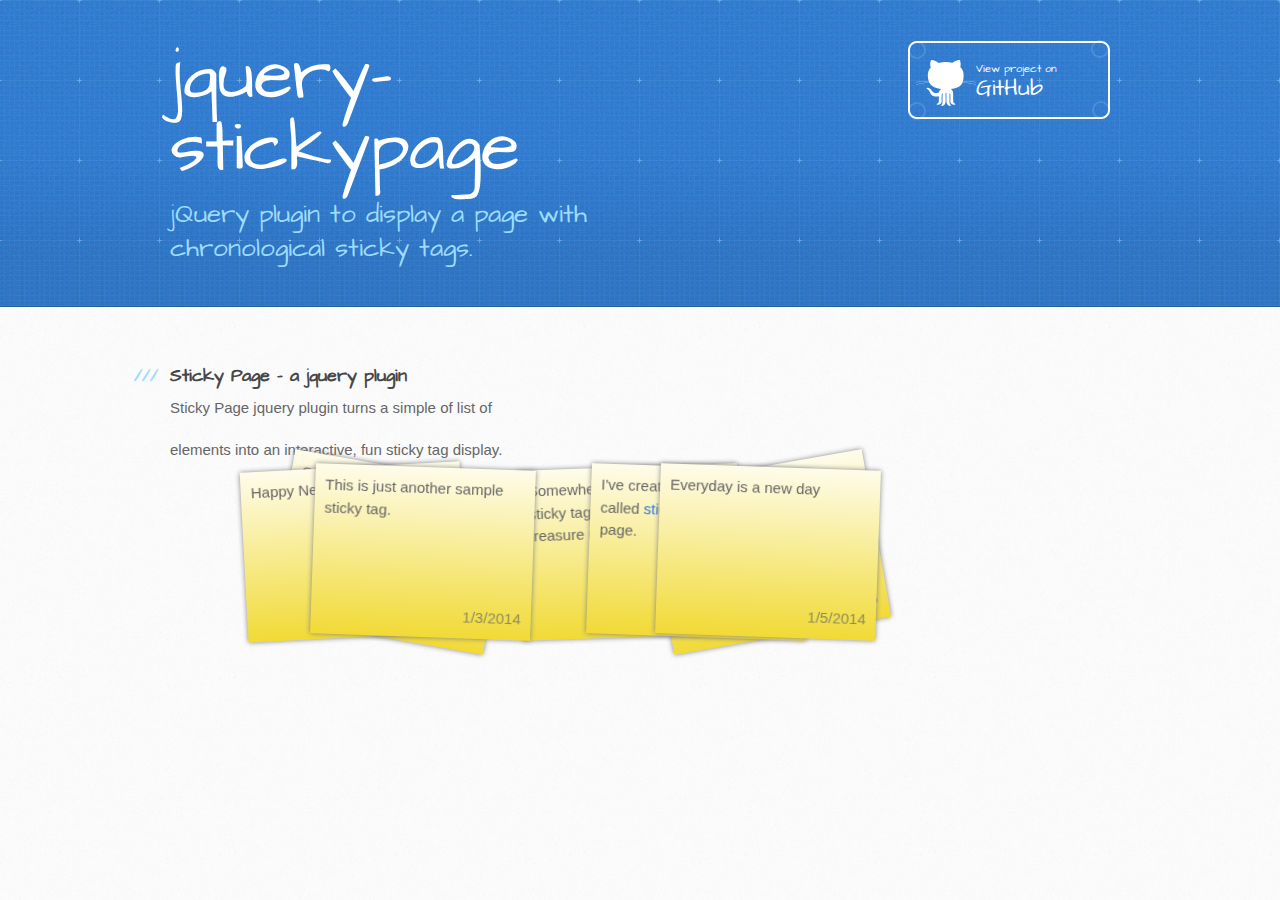
<file: index.html>
<!DOCTYPE html>
<html>
  <head>
    <meta charset='utf-8'>
    <meta http-equiv="X-UA-Compatible" content="chrome=1">
    <meta name="viewport" content="width=device-width, initial-scale=1, maximum-scale=1">
    <link href='https://fonts.googleapis.com/css?family=Architects+Daughter' rel='stylesheet' type='text/css'>
    <link rel="stylesheet" type="text/css" href="stylesheets/stylesheet.css" media="screen" />
    <link rel="stylesheet" type="text/css" href="stylesheets/pygment_trac.css" media="screen" />
    <link rel="stylesheet" type="text/css" href="stylesheets/print.css" media="print" />
<script type="text/javascript" src="http://code.jquery.com/jquery-1.10.2.min.js"></script>

<link rel="stylesheet" type="text/css" href="http://soichih.github.io/jquery-stickypage/jquery-stickypage.css" media="screen" />
<script type="text/javascript" src="http://soichih.github.io/jquery-stickypage/jquery-stickypage.js"></script>

    <!--[if lt IE 9]>
    <script src="//html5shiv.googlecode.com/svn/trunk/html5.js"></script>
    <![endif]-->

    <title>jquery-stickypage by soichih</title>
  </head>

  <body>
    <header>
      <div class="inner">
        <h1>jquery-stickypage</h1>
        <h2>jQuery plugin to display a page with chronological sticky tags.</h2>
        <a href="https://github.com/soichih/jquery-stickypage" class="button"><small>View project on</small>GitHub</a>
      </div>
    </header>

    <div id="content-wrapper">
      <div class="inner clearfix">
        <section id="main-content">
          <h3>
<a name="sticky-page---a-jquery-plugin" class="anchor" href="#sticky-page---a-jquery-plugin"><span class="octicon octicon-link"></span></a>Sticky Page - a jquery plugin</h3>

<p>Sticky Page jquery plugin turns a simple of list of </p> elements into an interactive, fun sticky tag display. 

<ol id="sticky" class="sticky-page">

<li data-pos="15,45,10deg">
Getting ready for Christmas.
<time>12/15/2013</time>
</li>
<li data-pos="70,5,-10deg">
Just adding some random sticky tag.
<time>12/20/2013</time>
</li>

<li data-pos="50,50,-2deg">
Somewhere beneath all these sticky tags, there is a buried treasure (not really!)
<time>12/25/2013</time>
</li>

<li data-pos="10,10,-3deg">
Happy New Year!
<time>1/1/2014</time>
</li>

<li data-pos="20,25,2deg">
This is just another sample sticky tag.
<time>1/3/2014</time>
</li>

<li data-pos="60,25,2deg">
I've created a jQuery plugin called <a href="https://github.com/soichih/jquery-stickypage" target="_blank">stickypage</a> for
this page. 
<time>1/4/2014</time>
</li>

<li data-pos="70,45,2deg">
Everyday is a new day
<time>1/5/2014</time>
</li>

</ol>

<script>
(function($) {
    $("#sticky").stickypage({width: "100%", height: "400px"});
})(jQuery);
</script>

        </section>
      </div>
    </div>

  
  </body>
</html>
</file>
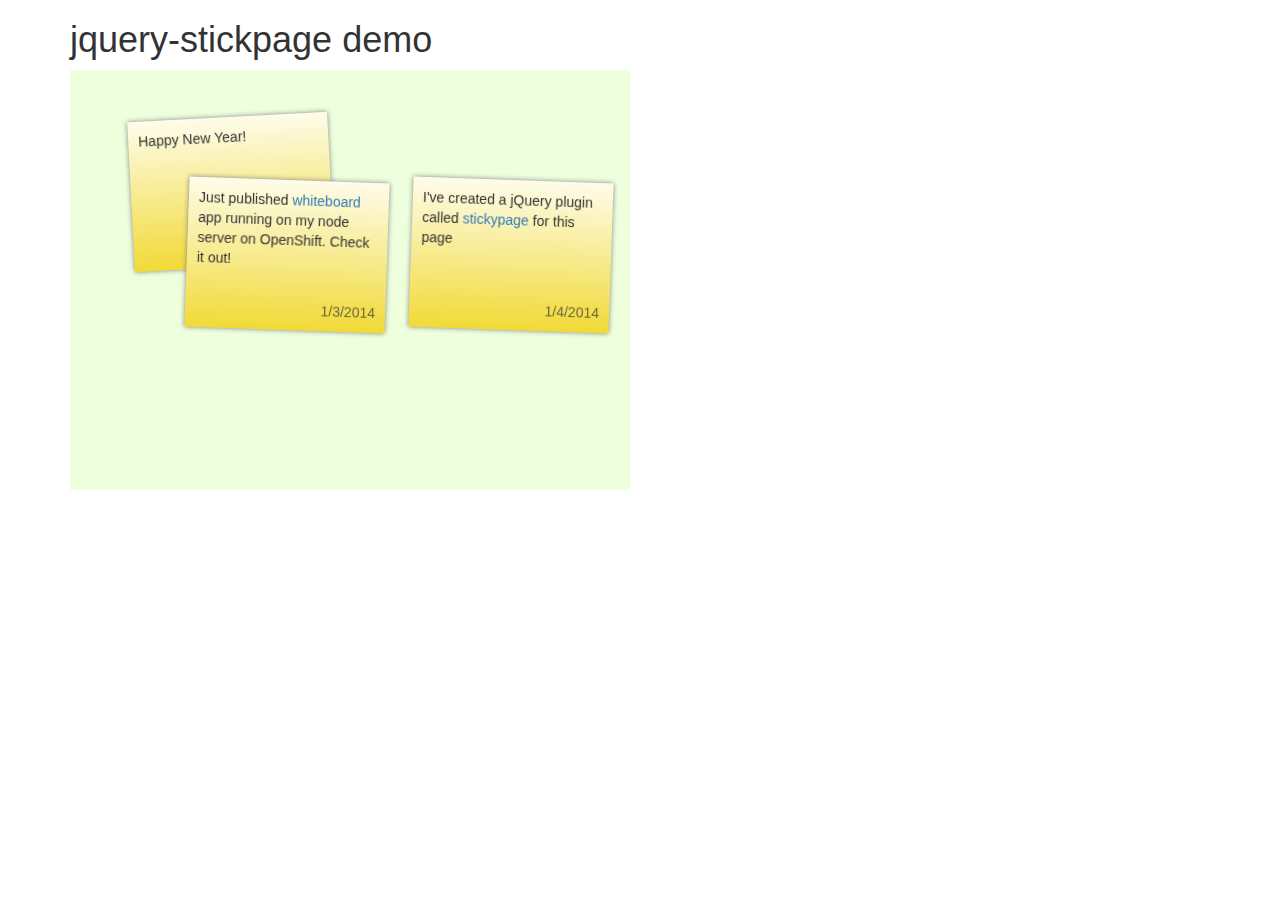
<file: sample/basic.html>
<!doctype html>
<html>
<head>
<link href="//maxcdn.bootstrapcdn.com/bootstrap/3.2.0/css/bootstrap.min.css" rel="stylesheet">
<link rel="stylesheet" type="text/css" href="../jquery-stickypage.css" media="screen" />

<script type="text/javascript" src="http://code.jquery.com/jquery-1.10.2.min.js"></script>
<script type="text/javascript" src="../jquery-stickypage.js"></script>
<style>
#sticky {
width: 40em;
height: 30em;
background-color: #efd;
}
</style>
</head>
<body>

<div class="container">
    <h1>jquery-stickpage demo</h1>
    <ol id="sticky" class="sticky-page">
        <li data-pos="10,10,-3deg">
        Happy New Year!
        <time>1/4/2014</time>
        </li>

        <li data-pos="20,25,2deg">
        Just published <a href="/whiteboard">whiteboard</a> app running on my node server on OpenShift. Check it out!
        <time>1/3/2014</time>
        </li>

        <li data-pos="60,25,2deg">
        I've created a jQuery plugin called <a href="https://github.com/soichih/jquery-stickypage" target="_blank">stickypage</a> for this page
        <time>1/4/2014</time>
        </li>
    </ol>
</div> <!--container-->

<script>
$(function() {
    $("#sticky").stickypage();
});
</script>

</body>
</html>
</file>
<file: stylesheets/pygment_trac.css>
.highlight  { background: #ffffff; }
.highlight .c { color: #999988; font-style: italic } /* Comment */
.highlight .err { color: #a61717; background-color: #e3d2d2 } /* Error */
.highlight .k { font-weight: bold } /* Keyword */
.highlight .o { font-weight: bold } /* Operator */
.highlight .cm { color: #999988; font-style: italic } /* Comment.Multiline */
.highlight .cp { color: #999999; font-weight: bold } /* Comment.Preproc */
.highlight .c1 { color: #999988; font-style: italic } /* Comment.Single */
.highlight .cs { color: #999999; font-weight: bold; font-style: italic } /* Comment.Special */
.highlight .gd { color: #000000; background-color: #ffdddd } /* Generic.Deleted */
.highlight .gd .x { color: #000000; background-color: #ffaaaa } /* Generic.Deleted.Specific */
.highlight .ge { font-style: italic } /* Generic.Emph */
.highlight .gr { color: #aa0000 } /* Generic.Error */
.highlight .gh { color: #999999 } /* Generic.Heading */
.highlight .gi { color: #000000; background-color: #ddffdd } /* Generic.Inserted */
.highlight .gi .x { color: #000000; background-color: #aaffaa } /* Generic.Inserted.Specific */
.highlight .go { color: #888888 } /* Generic.Output */
.highlight .gp { color: #555555 } /* Generic.Prompt */
.highlight .gs { font-weight: bold } /* Generic.Strong */
.highlight .gu { color: #800080; font-weight: bold; } /* Generic.Subheading */
.highlight .gt { color: #aa0000 } /* Generic.Traceback */
.highlight .kc { font-weight: bold } /* Keyword.Constant */
.highlight .kd { font-weight: bold } /* Keyword.Declaration */
.highlight .kn { font-weight: bold } /* Keyword.Namespace */
.highlight .kp { font-weight: bold } /* Keyword.Pseudo */
.highlight .kr { font-weight: bold } /* Keyword.Reserved */
.highlight .kt { color: #445588; font-weight: bold } /* Keyword.Type */
.highlight .m { color: #009999 } /* Literal.Number */
.highlight .s { color: #d14 } /* Literal.String */
.highlight .na { color: #008080 } /* Name.Attribute */
.highlight .nb { color: #0086B3 } /* Name.Builtin */
.highlight .nc { color: #445588; font-weight: bold } /* Name.Class */
.highlight .no { color: #008080 } /* Name.Constant */
.highlight .ni { color: #800080 } /* Name.Entity */
.highlight .ne { color: #990000; font-weight: bold } /* Name.Exception */
.highlight .nf { color: #990000; font-weight: bold } /* Name.Function */
.highlight .nn { color: #555555 } /* Name.Namespace */
.highlight .nt { color: #000080 } /* Name.Tag */
.highlight .nv { color: #008080 } /* Name.Variable */
.highlight .ow { font-weight: bold } /* Operator.Word */
.highlight .w { color: #bbbbbb } /* Text.Whitespace */
.highlight .mf { color: #009999 } /* Literal.Number.Float */
.highlight .mh { color: #009999 } /* Literal.Number.Hex */
.highlight .mi { color: #009999 } /* Literal.Number.Integer */
.highlight .mo { color: #009999 } /* Literal.Number.Oct */
.highlight .sb { color: #d14 } /* Literal.String.Backtick */
.highlight .sc { color: #d14 } /* Literal.String.Char */
.highlight .sd { color: #d14 } /* Literal.String.Doc */
.highlight .s2 { color: #d14 } /* Literal.String.Double */
.highlight .se { color: #d14 } /* Literal.String.Escape */
.highlight .sh { color: #d14 } /* Literal.String.Heredoc */
.highlight .si { color: #d14 } /* Literal.String.Interpol */
.highlight .sx { color: #d14 } /* Literal.String.Other */
.highlight .sr { color: #009926 } /* Literal.String.Regex */
.highlight .s1 { color: #d14 } /* Literal.String.Single */
.highlight .ss { color: #990073 } /* Literal.String.Symbol */
.highlight .bp { color: #999999 } /* Name.Builtin.Pseudo */
.highlight .vc { color: #008080 } /* Name.Variable.Class */
.highlight .vg { color: #008080 } /* Name.Variable.Global */
.highlight .vi { color: #008080 } /* Name.Variable.Instance */
.highlight .il { color: #009999 } /* Literal.Number.Integer.Long */

.type-csharp .highlight .k { color: #0000FF }
.type-csharp .highlight .kt { color: #0000FF }
.type-csharp .highlight .nf { color: #000000; font-weight: normal }
.type-csharp .highlight .nc { color: #2B91AF }
.type-csharp .highlight .nn { color: #000000 }
.type-csharp .highlight .s { color: #A31515 }
.type-csharp .highlight .sc { color: #A31515 }
</file>
<file: stylesheets/print.css>
html, body, div, span, applet, object, iframe,
h1, h2, h3, h4, h5, h6, p, blockquote, pre,
a, abbr, acronym, address, big, cite, code,
del, dfn, em, img, ins, kbd, q, s, samp,
small, strike, strong, sub, sup, tt, var,
b, u, i, center,
dl, dt, dd, ol, ul, li,
fieldset, form, label, legend,
table, caption, tbody, tfoot, thead, tr, th, td,
article, aside, canvas, details, embed, 
figure, figcaption, footer, header, hgroup, 
menu, nav, output, ruby, section, summary,
time, mark, audio, video {
  margin: 0;
  padding: 0;
  border: 0;
  font-size: 100%;
  font: inherit;
  vertical-align: baseline;
}
/* HTML5 display-role reset for older browsers */
article, aside, details, figcaption, figure, 
footer, header, hgroup, menu, nav, section {
  display: block;
}
body {
  line-height: 1;
}
ol, ul {
  list-style: none;
}
blockquote, q {
  quotes: none;
}
blockquote:before, blockquote:after,
q:before, q:after {
  content: '';
  content: none;
}
table {
  border-collapse: collapse;
  border-spacing: 0;
}
body {
  font-size: 13px;
  line-height: 1.5; 
  font-family: 'Helvetica Neue', Helvetica, Arial, serif;
  color: #000;
}

a {
  color: #d5000d;
  font-weight: bold;
}

header {
  padding-top: 35px;
  padding-bottom: 10px;
}

header h1 {
  font-weight: bold;
  letter-spacing: -1px;
  font-size: 48px;
  color: #303030;
  line-height: 1.2;
}

header h2 {
  letter-spacing: -1px;
  font-size: 24px;
  color: #aaa;
  font-weight: normal;
  line-height: 1.3;
}
#downloads {
  display: none;
}
#main_content {
  padding-top: 20px;
}

code, pre {
  font-family: Monaco, "Bitstream Vera Sans Mono", "Lucida Console", Terminal;
  color: #222;
  margin-bottom: 30px;
  font-size: 12px;
}

code {
  padding: 0 3px;
}

pre {
  border: solid 1px #ddd;
  padding: 20px;
  overflow: auto;
}
pre code {
  padding: 0;
}

ul, ol, dl {
  margin-bottom: 20px;
}


/* COMMON STYLES */

table {
  width: 100%;
  border: 1px solid #ebebeb;
}

th {
  font-weight: 500;
}

td {
  border: 1px solid #ebebeb;
  text-align: center; 
  font-weight: 300;
}

form {
  background: #f2f2f2;
  padding: 20px;
  
}


/* GENERAL ELEMENT TYPE STYLES */

h1 {
  font-size: 2.8em;
} 

h2 {
  font-size: 22px;
  font-weight: bold;
  color: #303030;
  margin-bottom: 8px;
} 

h3 {
  color: #d5000d;
  font-size: 18px;
  font-weight: bold;
  margin-bottom: 8px;
} 
 
h4 {
  font-size: 16px;
  color: #303030;
  font-weight: bold;
} 

h5 {
  font-size: 1em;
  color: #303030;
} 

h6 {
  font-size: .8em;
  color: #303030;
} 

p {
  font-weight: 300;
  margin-bottom: 20px;
}
 
a {
  text-decoration: none;
}

p a {
  font-weight: 400;
}

blockquote {
  font-size: 1.6em;
  border-left: 10px solid #e9e9e9;
  margin-bottom: 20px;
  padding: 0 0 0 30px;
}

ul li {
  list-style: disc inside;
  padding-left: 20px;
}

ol li {
  list-style: decimal inside;
  padding-left: 3px;
}

dl dd {
  font-style: italic;
  font-weight: 100;
}

footer {
  margin-top: 40px;
  padding-top: 20px;
  padding-bottom: 30px;
  font-size: 13px;
  color: #aaa;
}

footer a {
  color: #666;
}

/* MISC */
.clearfix:after {
  clear: both;
  content: '.';
  display: block;
  visibility: hidden;
  height: 0;
}

.clearfix {display: inline-block;}
* html .clearfix {height: 1%;}
.clearfix {display: block;}
</file>
<file: stylesheets/stylesheet.css>
/* http://meyerweb.com/eric/tools/css/reset/ 
   v2.0 | 20110126
   License: none (public domain)
*/
html, body, div, span, applet, object, iframe,
h1, h2, h3, h4, h5, h6, p, blockquote, pre,
a, abbr, acronym, address, big, cite, code,
del, dfn, em, img, ins, kbd, q, s, samp,
small, strike, strong, sub, sup, tt, var,
b, u, i, center,
dl, dt, dd, ol, ul, li,
fieldset, form, label, legend,
table, caption, tbody, tfoot, thead, tr, th, td,
article, aside, canvas, details, embed, 
figure, figcaption, footer, header, hgroup, 
menu, nav, output, ruby, section, summary,
time, mark, audio, video {
	margin: 0;
	padding: 0;
	border: 0;
	font-size: 100%;
	font: inherit;
	vertical-align: baseline;
}
/* HTML5 display-role reset for older browsers */
article, aside, details, figcaption, figure, 
footer, header, hgroup, menu, nav, section {
	display: block;
}
body {
	line-height: 1;
}
ol, ul {
	list-style: none;
}
blockquote, q {
	quotes: none;
}
blockquote:before, blockquote:after,
q:before, q:after {
	content: '';
	content: none;
}
table {
	border-collapse: collapse;
	border-spacing: 0;
}

/* LAYOUT STYLES */
body {
  font-size: 15px;
  line-height: 1.5; 
  background: #fafafa url(../images/body-bg.jpg) 0 0 repeat;
  font-family: 'Helvetica Neue', Helvetica, Arial, serif;
  font-weight: 400;
  color: #666;
}

a {
  color: #2879d0;
}
a:hover {
  color: #2268b2;
}

header {
  padding-top: 40px;
  padding-bottom: 40px;
  font-family: 'Architects Daughter', 'Helvetica Neue', Helvetica, Arial, serif; 
  background: #2e7bcf url(../images/header-bg.jpg) 0 0 repeat-x;
  border-bottom: solid 1px #275da1;
}

header h1 {
  letter-spacing: -1px;
  font-size: 72px;
  color: #fff;
  line-height: 1;
  margin-bottom: 0.2em;
  width: 540px;
}

header h2 {
  font-size: 26px;
  color: #9ddcff;
  font-weight: normal;
  line-height: 1.3;
  width: 540px;
  letter-spacing: 0;
}

.inner {
  position: relative;
  width: 940px;
  margin: 0 auto;
}

#content-wrapper {
  border-top: solid 1px #fff;
  padding-top: 30px;
}

#main-content {
  width: 690px;
  float: left;
}

#main-content img {
  max-width: 100%;
}

aside#sidebar {
  width: 200px;
  padding-left: 20px;
  min-height: 504px;
  float: right;
  background: transparent url(../images/sidebar-bg.jpg) 0 0 no-repeat;
  font-size: 12px;
  line-height: 1.3;
}

aside#sidebar p.repo-owner,
aside#sidebar p.repo-owner a {
  font-weight: bold;
}

#downloads {
  margin-bottom: 40px;
}

a.button {
  width: 134px;
  height: 58px;
  line-height: 1.2;
  font-size: 23px;
  color: #fff;
  padding-left: 68px;
  padding-top: 22px;
  font-family: 'Architects Daughter', 'Helvetica Neue', Helvetica, Arial, serif; 
}
a.button small {
  display: block;
  font-size: 11px;
}
header a.button {
  position: absolute;
  right: 0;
  top: 0;
  background: transparent url(../images/github-button.png) 0 0 no-repeat;
}
aside a.button {
  width: 138px;
  padding-left: 64px;
  display: block;
  background: transparent url(../images/download-button.png) 0 0 no-repeat;
  margin-bottom: 20px;
  font-size: 21px;
}

code, pre {
  font-family: Monaco, "Bitstream Vera Sans Mono", "Lucida Console", Terminal, monospace;
  color: #222;
  margin-bottom: 30px;
  font-size: 13px;
}

code {
  background-color: #f2f8fc;
  border: solid 1px #dbe7f3;
  padding: 0 3px;
}

pre {
  padding: 20px;
  background: #fff;
  text-shadow: none;
  overflow: auto;
  border: solid 1px #f2f2f2;
}
pre code {
  color: #2879d0;
  background-color: #fff;
  border: none;
  padding: 0;
}

ul, ol, dl {
  margin-bottom: 20px;
}


/* COMMON STYLES */

hr {
  height: 1px;
  line-height: 1px;
  margin-top: 1em;
  padding-bottom: 1em;
  border: none;
  background: transparent url('../images/hr.png') 0 0 no-repeat;
}

table {
  width: 100%;
  border: 1px solid #ebebeb;
}

th {
  font-weight: 500;
}

td {
  border: 1px solid #ebebeb;
  text-align: center; 
  font-weight: 300;
}

form {
  background: #f2f2f2;
  padding: 20px;
  
}


/* GENERAL ELEMENT TYPE STYLES */

#main-content h1 {
  font-family: 'Architects Daughter', 'Helvetica Neue', Helvetica, Arial, serif; 
  font-size: 2.8em;
  letter-spacing: -1px;
  color: #474747;
} 

#main-content h1:before {
  content: "/";
  color: #9ddcff;
  padding-right: 0.3em;
  margin-left: -0.9em;
}

#main-content h2 {
  font-family: 'Architects Daughter', 'Helvetica Neue', Helvetica, Arial, serif; 
  font-size: 22px;
  font-weight: bold;
  margin-bottom: 8px;
  color: #474747;
} 
#main-content h2:before {
  content: "//";
  color: #9ddcff;
  padding-right: 0.3em;
  margin-left: -1.5em;
}

#main-content h3 {
  font-family: 'Architects Daughter', 'Helvetica Neue', Helvetica, Arial, serif; 
  font-size: 18px;
  font-weight: bold;
  margin-top: 24px;
  margin-bottom: 8px;
  color: #474747;
} 
 
#main-content h3:before {
  content: "///";
  color: #9ddcff;
  padding-right: 0.3em;
  margin-left: -2em;
}

#main-content h4 {
  font-family: 'Architects Daughter', 'Helvetica Neue', Helvetica, Arial, serif; 
  font-size: 15px;
  font-weight: bold;
  color: #474747;
} 

h4:before {
  content: "////";
  color: #9ddcff;
  padding-right: 0.3em;
  margin-left: -2.8em;
}

#main-content h5 {
  font-family: 'Architects Daughter', 'Helvetica Neue', Helvetica, Arial, serif; 
  font-size: 14px;
  color: #474747;
} 
h5:before {
  content: "/////";
  color: #9ddcff;
  padding-right: 0.3em;
  margin-left: -3.2em;
}

#main-content h6 {
  font-family: 'Architects Daughter', 'Helvetica Neue', Helvetica, Arial, serif; 
  font-size: .8em;
  color: #474747;
} 
h6:before {
  content: "//////";
  color: #9ddcff;
  padding-right: 0.3em;
  margin-left: -3.7em;
}

p {
  margin-bottom: 20px;
}
 
a {
  text-decoration: none;
}

p a {
  font-weight: 400;
}

blockquote {
  font-size: 1.6em;
  border-left: 10px solid #e9e9e9;
  margin-bottom: 20px;
  padding: 0 0 0 30px;
}

ul {
  list-style: disc inside;
  padding-left: 20px;
}

ol {
  list-style: decimal inside;
  padding-left: 3px;
}

dl dd {
  font-style: italic;
  font-weight: 100;
}

footer {
  background: transparent url('../images/hr.png') 0 0 no-repeat;
  margin-top: 40px;
  padding-top: 20px;
  padding-bottom: 30px;
  font-size: 13px;
  color: #aaa;
}

footer a {
  color: #666;
}
footer a:hover {
  color: #444;
}

/* MISC */
.clearfix:after {
  clear: both;
  content: '.';
  display: block;
  visibility: hidden;
  height: 0;
}

.clearfix {display: inline-block;}
* html .clearfix {height: 1%;}
.clearfix {display: block;}

/* #Media Queries
================================================== */

/* Smaller than standard 960 (devices and browsers) */
@media only screen and (max-width: 959px) {}

/* Tablet Portrait size to standard 960 (devices and browsers) */
@media only screen and (min-width: 768px) and (max-width: 959px) {
  .inner {
    width: 740px;
  }
  header h1, header h2 {
    width: 340px;
  }
  header h1 {
    font-size: 60px;
  }
  header h2 {
    font-size: 30px;
  }
  #main-content {
    width: 490px;
  }
  #main-content h1:before,
  #main-content h2:before,
  #main-content h3:before,
  #main-content h4:before,
  #main-content h5:before,
  #main-content h6:before {
    content: none;
    padding-right: 0;
    margin-left: 0;
  }
}

/* All Mobile Sizes (devices and browser) */
@media only screen and (max-width: 767px) {
  .inner {
    width: 93%;
  }
  header {
    padding: 20px 0;
  }
  header .inner {
    position: relative;
  }
  header h1, header h2 {
    width: 100%;
  }
  header h1 {
    font-size: 48px;
  }
  header h2 {
    font-size: 24px;
  }
  header a.button {
    background-image: none;
    width: auto;
    height: auto;
    display: inline-block;
    margin-top: 15px;
    padding: 5px 10px;
    position: relative;
    text-align: center;
    font-size: 13px;
    line-height: 1;
    background-color: #9ddcff;
    color: #2879d0;
    -moz-border-radius: 5px;
    -webkit-border-radius: 5px;                     
    border-radius: 5px;    
  }
  header a.button small {
    font-size: 13px;
    display: inline;
  }
  #main-content,
  aside#sidebar {
    float: none;
    width: 100% ! important;
  }
  aside#sidebar {
    background-image: none;
    margin-top: 20px;
    border-top: solid 1px #ddd;
    padding: 20px 0;
    min-height: 0;
  }
  aside#sidebar a.button {
    display: none;
  }
  #main-content h1:before,
  #main-content h2:before,
  #main-content h3:before,
  #main-content h4:before,
  #main-content h5:before,
  #main-content h6:before {
    content: none;
    padding-right: 0;
    margin-left: 0;
  }
}

/* Mobile Landscape Size to Tablet Portrait (devices and browsers) */
@media only screen and (min-width: 480px) and (max-width: 767px) {}

/* Mobile Portrait Size to Mobile Landscape Size (devices and browsers) */
@media only screen and (max-width: 479px) {}
</file>
